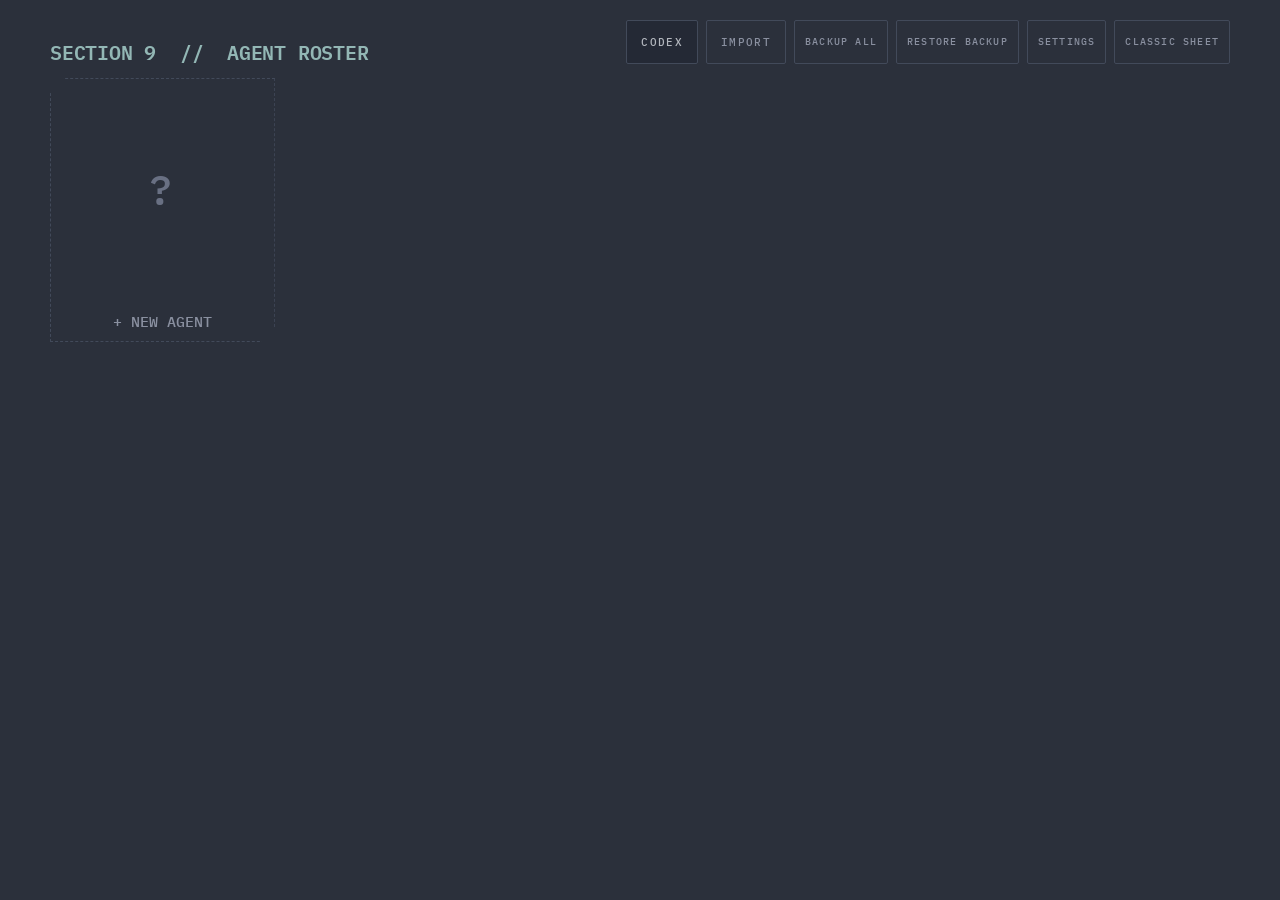
<file: index.html>
<!DOCTYPE html>
<html lang="en">
<head>
<meta charset="utf-8">
<meta name="viewport" content="width=device-width, initial-scale=1">
<meta name="color-scheme" content="dark">
<title>GitS Character Sheet</title>
<link rel="icon" type="image/png" href="icon.png">
<link rel="preconnect" href="https://fonts.googleapis.com">
<link rel="preconnect" href="https://fonts.gstatic.com" crossorigin>
<link href="https://fonts.googleapis.com/css2?family=IBM+Plex+Mono:wght@400;500;600&family=IBM+Plex+Sans:wght@400;500;600&display=swap" rel="stylesheet">
<link rel="stylesheet" href="styles.css">
<link rel="stylesheet" href="print.css">
</head>
<body>
<div class="sheet">
<div class="wrap">

  <div class="view" id="view-roster" hidden></div>

  <div class="view" id="view-library" hidden></div>

  <div class="view" id="view-character" hidden>
    <div id="characterTop"></div>

    <div class="panel">
      <div class="grid grid-cols-1">
        <div class="ident">
          <button class="portrait" id="portrait" title="Click to set a portrait; right-click to clear">AGENT<br>PORTRAIT</button>
          <input type="file" id="portraitFile" accept="image/*" class="sr-only">
          <div class="ident-fields">
            <div class="ident-names">
              <div class="col">
                <label class="label" for="field-AgentName">AGENT NAME</label>
                <input class="field name" id="field-AgentName" data-field="AgentName" placeholder="—">
              </div>
              <div class="col" id="agentIdField">
                <label class="label" for="field-AgentId">AGENT ID</label>
                <input class="field mono" id="field-AgentId" data-field="AgentId" placeholder="XX-XXXX-XXXX" maxlength="12" inputmode="numeric">
              </div>
              <div class="col">
                <label class="label" for="field-PlayerName">PLAYER NAME</label>
                <input class="field" id="field-PlayerName" data-field="PlayerName" placeholder="—">
              </div>
            </div>
            <div class="col" style="flex:1 1 auto">
              <label class="label" for="field-BackStory">AGENT BACK STORY</label>
              <textarea class="field" id="field-BackStory" data-field="BackStory" placeholder="—" style="flex:1 1 auto"></textarea>
            </div>
          </div>
        </div>
      </div>
    </div>

    <div class="grid grid-cols-3" id="attributes"></div>

    <div class="grid grid-cols-2">
      <div class="panel" style="display:flex;flex-direction:column">
        <div class="panel-header">
          <div class="title">SYNTHESIS CONFLICT</div>
          <button class="btn small" data-action="conflictToggle" id="conflictToggle">HIDE NOTES</button>
        </div>
        <div style="display:grid;grid-template-columns:1fr auto 1fr;gap:10px;align-items:end;padding:14px 0 12px">
          <input class="field" data-field="Aspect1" placeholder="Aspect" aria-label="First aspect">
          <div style="font:500 11px/1 var(--mono);letter-spacing:.14em;color:var(--mute);padding-bottom:13px">VS</div>
          <input class="field right" data-field="Aspect2" placeholder="Aspect" aria-label="Second aspect">
        </div>
        <div style="display:flex;flex-direction:column;gap:8px" id="conflictGrid"></div>
        <textarea class="field" id="conflictNotes" data-field="SC_Notes" placeholder="Details of the conflict."
          style="margin-top:14px;min-height:120px"></textarea>
      </div>

      <div class="panel">
        <div class="panel-header"><div class="title">HIT POINTS &amp; ARMOR</div>
          <div class="header-actions">
            <button class="btn small" type="button" data-action="hpClear" aria-label="Clear all hit point marks">CLEAR</button>
            <button class="btn small" type="button" id="hpHintToggle" data-action="hpHintToggle" aria-expanded="false" aria-controls="hpHint" aria-label="Hit point controls help">?</button>
          </div>
        </div>
        <div class="hint" id="hpHint" hidden style="padding-top:10px">CLICK = DAMAGE &nbsp;·&nbsp; MIDDLE-CLICK = NON-LETHAL &nbsp;·&nbsp; RIGHT-CLICK = HEAL</div>
        <div class="locations-grid" id="locations" style="padding-top:14px"></div>
      </div>
    </div>

    <div class="grid grid-cols-2" id="sectionTop"></div>
    <div class="grid grid-cols-2" id="sectionSkills"></div>

    <div class="grid grid-cols-3">
      <div class="panel">
        <div class="panel-header"><div class="title">GHOST-WHISPERS</div></div>
        <div class="grid" style="grid-template-columns:1fr 1fr;padding-top:14px;gap:12px">
          <div class="col"><label class="label" for="field-GW1">CURRENT</label>
            <input class="field num" id="field-GW1" data-field="GW1" inputmode="numeric"></div>
          <div class="col"><label class="label" for="field-GW2">MAXIMUM</label>
            <input class="field num" id="field-GW2" data-field="GW2" inputmode="numeric"></div>
        </div>
      </div>
      <div class="panel">
        <div class="panel-header"><div class="title">SKILL POINTS</div></div>
        <div class="grid" style="grid-template-columns:1fr 1fr;padding-top:14px;gap:12px">
          <div class="col"><span class="label">ALLOCATED</span><div class="total" id="skillPointsTotal">0</div></div>
          <div class="col"><label class="label" for="field-SP2">MAXIMUM</label>
            <input class="field num" id="field-SP2" data-field="SP2" inputmode="numeric"></div>
        </div>
      </div>
      <div class="panel">
        <div class="panel-header"><div class="title">REQUISITION POINTS</div></div>
        <div class="grid" style="grid-template-columns:1fr 1fr;padding-top:14px;gap:12px">
          <div class="col"><span class="label">SPENT</span><div class="total" id="requisitionPointsTotal">0</div></div>
          <div class="col"><label class="label" for="field-RP2">MAXIMUM</label>
            <input class="field num" id="field-RP2" data-field="RP2" inputmode="numeric"></div>
        </div>
      </div>
    </div>

    <div class="grid grid-cols-1" id="sectionGear"></div>

    <div class="panel">
      <div class="panel-header"><div class="title">NOTES</div></div>
      <div class="col" style="padding-top:14px">
        <textarea class="field" id="field-Notes" data-field="Notes" placeholder="—" style="min-height:160px"></textarea>
      </div>
    </div>

    <div class="page-footer">This is an unofficial, fan-made character sheet and is not affiliated with Mantic Games.</div>
  </div>

</div>
</div>

<div id="printView" class="print-doc"></div>

<div class="scrim" id="scrim" hidden><div class="dialog" id="dialog" role="dialog" aria-modal="true"></div></div>

<script src="js/constants.js"></script>
<script src="js/icons.js"></script>
<script src="js/utils.js"></script>
<script src="js/braille.js"></script>
<script src="js/barcode.js"></script>
<script src="js/store.js"></script>
<script src="js/resolve.js"></script>
<script src="js/state.js"></script>
<script src="js/render-attributes.js"></script>
<script src="js/render-conflict.js"></script>
<script src="js/render-hitlocations.js"></script>
<script src="js/render-items.js"></script>
<script src="js/render-totals.js"></script>
<script src="js/render-portrait.js"></script>
<script src="js/render-character-shell.js"></script>
<script src="js/render-roster.js"></script>
<script src="js/render-library.js"></script>
<script src="js/render-print.js"></script>
<script src="js/dialog-item-standalone.js"></script>
<script src="js/dialog-item-instance.js"></script>
<script src="js/dialog-item-picker.js"></script>
<script src="js/dialog-loadout.js"></script>
<script src="js/dialog-group.js"></script>
<script src="js/dialog-character.js"></script>
<script src="js/dialog-settings.js"></script>
<script src="js/dialog-pdf.js"></script>
<script src="js/mutations-character.js"></script>
<script src="js/mutations-items.js"></script>
<script src="js/mutations-library.js"></script>
<script src="js/mutations-roster.js"></script>
<script src="js/drag-reorder.js"></script>
<script src="js/io.js"></script>
<script src="js/export-roll20.js"></script>
<script src="js/portrait-crop.js"></script>
<script src="js/migrate-v1.js"></script>
<script src="js/events.js"></script>
<script src="js/router.js"></script>
<script src="js/main.js"></script>

</body>
</html>
</file>
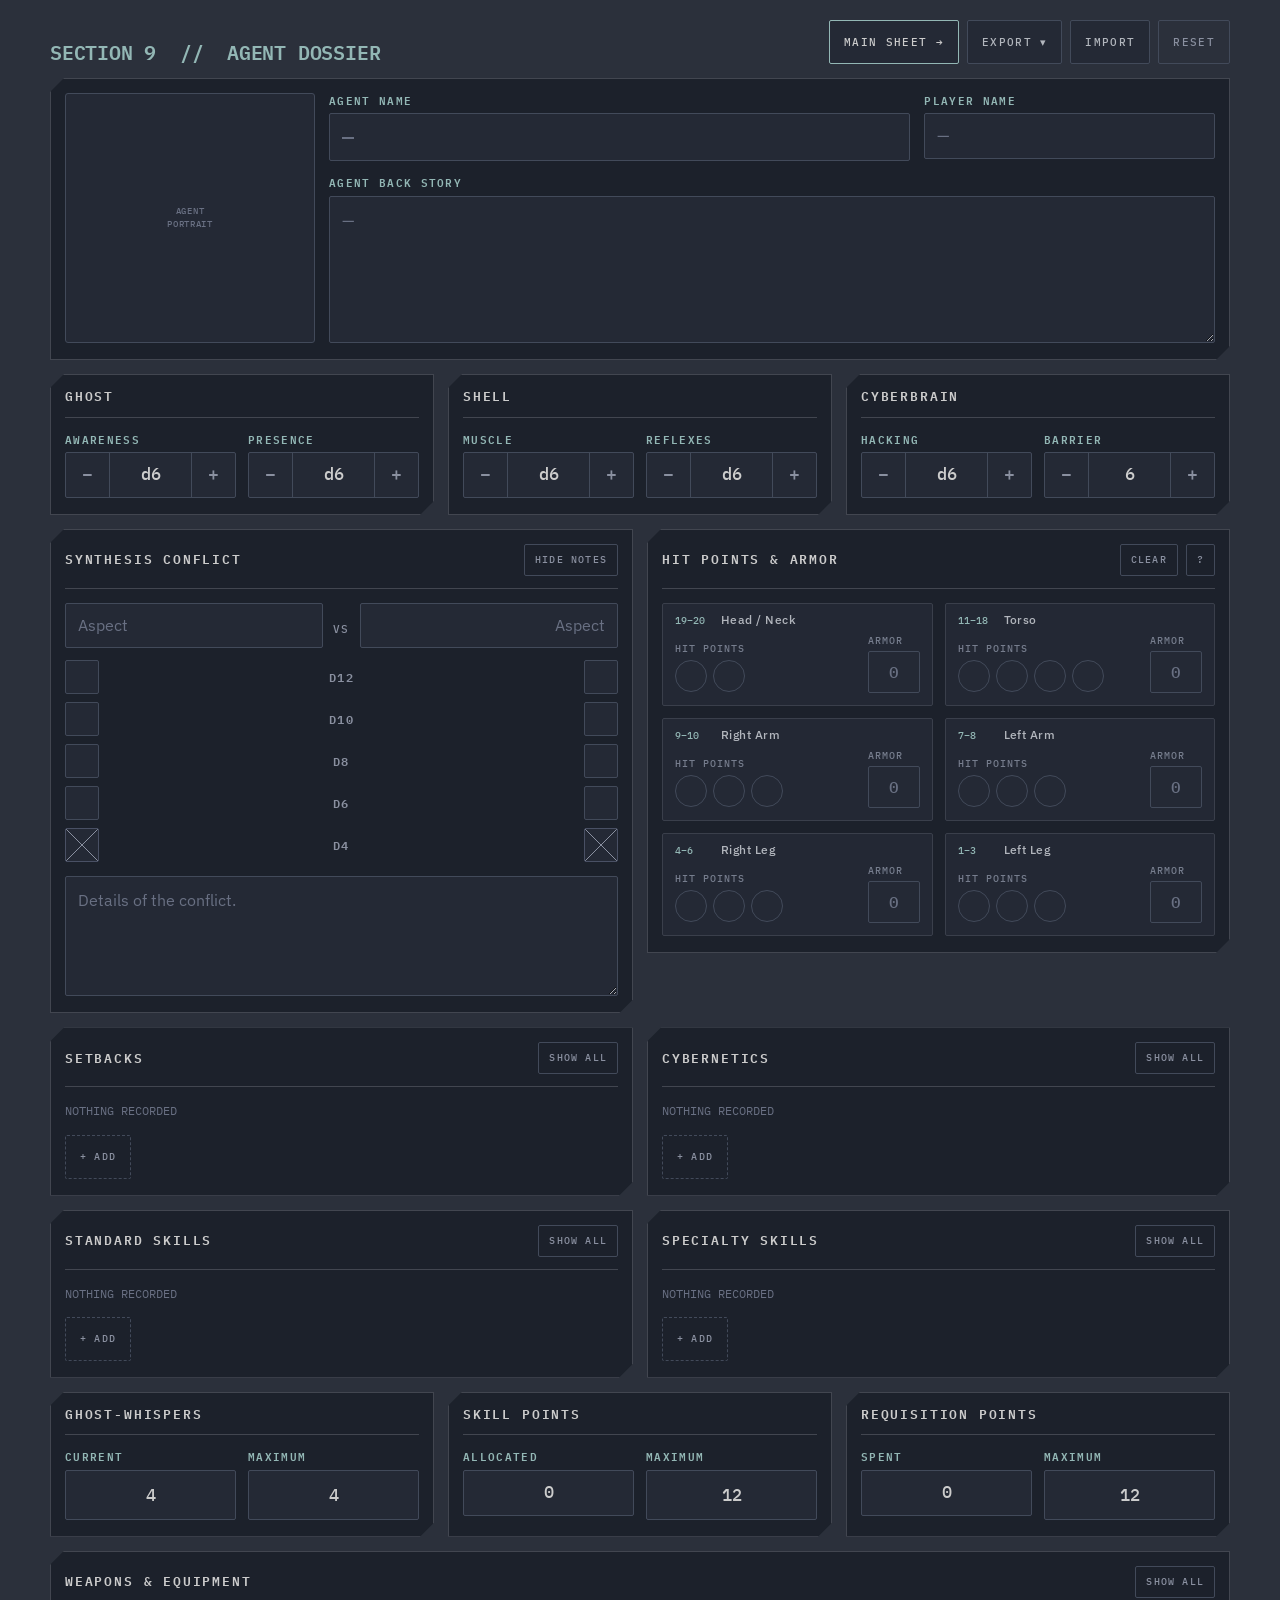
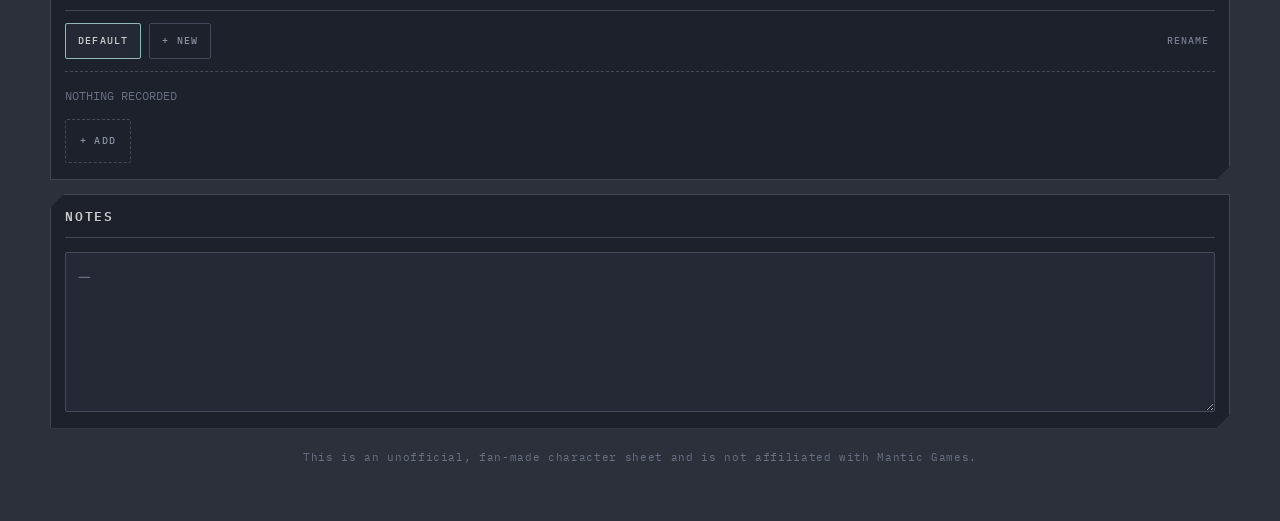
<file: classic/index.html>
<!DOCTYPE html>
<html lang="en">
<head>
<meta charset="utf-8">
<meta name="viewport" content="width=device-width, initial-scale=1">
<meta name="color-scheme" content="dark">
<title>GitS Character Sheet — Classic</title>
<link rel="icon" type="image/png" href="icon.png">
<link rel="preconnect" href="https://fonts.googleapis.com">
<link rel="preconnect" href="https://fonts.gstatic.com" crossorigin>
<link href="https://fonts.googleapis.com/css2?family=IBM+Plex+Mono:wght@400;500;600&family=IBM+Plex+Sans:wght@400;500;600&display=swap" rel="stylesheet">
<link rel="stylesheet" href="styles.css">
<link rel="stylesheet" href="print.css">
</head>
<body>
<div class="sheet">
<div class="wrap">

  <div class="top">
    <h1>SECTION 9 &nbsp;//&nbsp; AGENT DOSSIER</h1>
    <div class="tools">
      <a class="btn primary" href="../" title="Open the main sheet: multiple characters, Codex and more. Your classic character can be imported there.">MAIN SHEET →</a>
      <div class="menu" id="exportMenu">
        <button class="btn" data-action="exportMenuToggle" aria-haspopup="menu" aria-expanded="false" aria-controls="exportMenuList">EXPORT ▾</button>
        <div class="menu-list" id="exportMenuList" role="menu" hidden>
          <button class="menu-item" role="menuitem" data-action="export">EXPORT JSON</button>
          <button class="menu-item" role="menuitem" data-action="exportPdf">EXPORT PDF</button>
        </div>
      </div>
      <button class="btn" data-action="import">IMPORT</button>
      <button class="btn ghost" data-action="reset">RESET</button>
      <input type="file" id="importFile" accept=".json,application/json" class="sr-only">
    </div>
  </div>

  <div class="panel">
    <div class="grid grid-cols-1">
      <div class="ident">
        <button class="portrait" id="portrait" title="Click to set a portrait; right-click to clear">AGENT<br>PORTRAIT</button>
        <input type="file" id="portraitFile" accept="image/*" class="sr-only">
        <div class="ident-fields">
          <div class="ident-names">
            <div class="col">
              <label class="label" for="field-AgentName">AGENT NAME</label>
              <input class="field name" id="field-AgentName" data-field="AgentName" placeholder="—">
            </div>
            <div class="col">
              <label class="label" for="field-PlayerName">PLAYER NAME</label>
              <input class="field" id="field-PlayerName" data-field="PlayerName" placeholder="—">
            </div>
          </div>
          <div class="col" style="flex:1 1 auto">
            <label class="label" for="field-BackStory">AGENT BACK STORY</label>
            <textarea class="field" id="field-BackStory" data-field="BackStory" placeholder="—" style="flex:1 1 auto"></textarea>
          </div>
        </div>
      </div>
    </div>
  </div>

  <div class="grid grid-cols-3" id="attributes"></div>

  <div class="grid grid-cols-2">
    <div class="panel" style="display:flex;flex-direction:column">
      <div class="panel-header">
        <div class="title">SYNTHESIS CONFLICT</div>
        <button class="btn small" data-action="conflictToggle" id="conflictToggle">HIDE NOTES</button>
      </div>
      <div style="display:grid;grid-template-columns:1fr auto 1fr;gap:10px;align-items:end;padding:14px 0 12px">
        <input class="field" data-field="Aspect1" placeholder="Aspect" aria-label="First aspect">
        <div style="font:500 11px/1 var(--mono);letter-spacing:.14em;color:var(--mute);padding-bottom:13px">VS</div>
        <input class="field right" data-field="Aspect2" placeholder="Aspect" aria-label="Second aspect">
      </div>
      <div style="display:flex;flex-direction:column;gap:8px" id="conflictGrid"></div>
      <textarea class="field" id="conflictNotes" data-field="SC_Notes" placeholder="Details of the conflict."
        style="margin-top:14px;min-height:120px"></textarea>
    </div>

    <div class="panel">
      <div class="panel-header"><div class="title">HIT POINTS &amp; ARMOR</div>
        <div class="header-actions">
          <button class="btn small" type="button" data-action="hpClear" aria-label="Clear all hit point marks">CLEAR</button>
          <button class="btn small" type="button" id="hpHintToggle" data-action="hpHintToggle" aria-expanded="false" aria-controls="hpHint" aria-label="Hit point controls help">?</button>
        </div>
      </div>
      <div class="hint" id="hpHint" hidden style="padding-top:10px">CLICK = DAMAGE &nbsp;·&nbsp; MIDDLE-CLICK = NON-LETHAL &nbsp;·&nbsp; RIGHT-CLICK = HEAL</div>
      <div class="locations-grid" id="locations" style="padding-top:14px"></div>
    </div>
  </div>

  <div class="grid grid-cols-2" id="sectionTop"></div>
  <div class="grid grid-cols-2" id="sectionSkills"></div>

  <div class="grid grid-cols-3">
    <div class="panel">
      <div class="panel-header"><div class="title">GHOST-WHISPERS</div></div>
      <div class="grid" style="grid-template-columns:1fr 1fr;padding-top:14px;gap:12px">
        <div class="col"><label class="label" for="field-GW1">CURRENT</label>
          <input class="field num" id="field-GW1" data-field="GW1" inputmode="numeric"></div>
        <div class="col"><label class="label" for="field-GW2">MAXIMUM</label>
          <input class="field num" id="field-GW2" data-field="GW2" inputmode="numeric"></div>
      </div>
    </div>
    <div class="panel">
      <div class="panel-header"><div class="title">SKILL POINTS</div></div>
      <div class="grid" style="grid-template-columns:1fr 1fr;padding-top:14px;gap:12px">
        <div class="col"><span class="label">ALLOCATED</span><div class="total" id="skillPointsTotal">0</div></div>
        <div class="col"><label class="label" for="field-SP2">MAXIMUM</label>
          <input class="field num" id="field-SP2" data-field="SP2" inputmode="numeric"></div>
      </div>
    </div>
    <div class="panel">
      <div class="panel-header"><div class="title">REQUISITION POINTS</div></div>
      <div class="grid" style="grid-template-columns:1fr 1fr;padding-top:14px;gap:12px">
        <div class="col"><span class="label">SPENT</span><div class="total" id="requisitionPointsTotal">0</div></div>
        <div class="col"><label class="label" for="field-RP2">MAXIMUM</label>
          <input class="field num" id="field-RP2" data-field="RP2" inputmode="numeric"></div>
      </div>
    </div>
  </div>

  <div class="grid grid-cols-1" id="sectionGear"></div>

  <div class="panel">
    <div class="panel-header"><div class="title">NOTES</div></div>
    <div class="col" style="padding-top:14px">
      <textarea class="field" id="field-Notes" data-field="Notes" placeholder="—" style="min-height:160px"></textarea>
    </div>
  </div>

  <div class="page-footer">This is an unofficial, fan-made character sheet and is not affiliated with Mantic Games.</div>
</div>
</div>

<div id="printView" class="print-doc"></div>

<div class="scrim" id="scrim" hidden><div class="dialog" id="dialog" role="dialog" aria-modal="true"></div></div>

<script src="js/constants.js"></script>
<script src="js/utils.js"></script>
<script src="js/state.js"></script>
<script src="js/render-attributes.js"></script>
<script src="js/render-conflict.js"></script>
<script src="js/render-hitlocations.js"></script>
<script src="js/render-items.js"></script>
<script src="js/render-totals.js"></script>
<script src="js/render-portrait.js"></script>
<script src="js/render-print.js"></script>
<script src="js/dialog-item.js"></script>
<script src="js/dialog-loadout.js"></script>
<script src="js/dialog-pdf.js"></script>
<script src="js/mutations.js"></script>
<script src="js/drag-reorder.js"></script>
<script src="js/io.js"></script>
<script src="js/portrait-crop.js"></script>
<script src="js/events.js"></script>
<script src="js/main.js"></script>
</body>
</html>
</file>
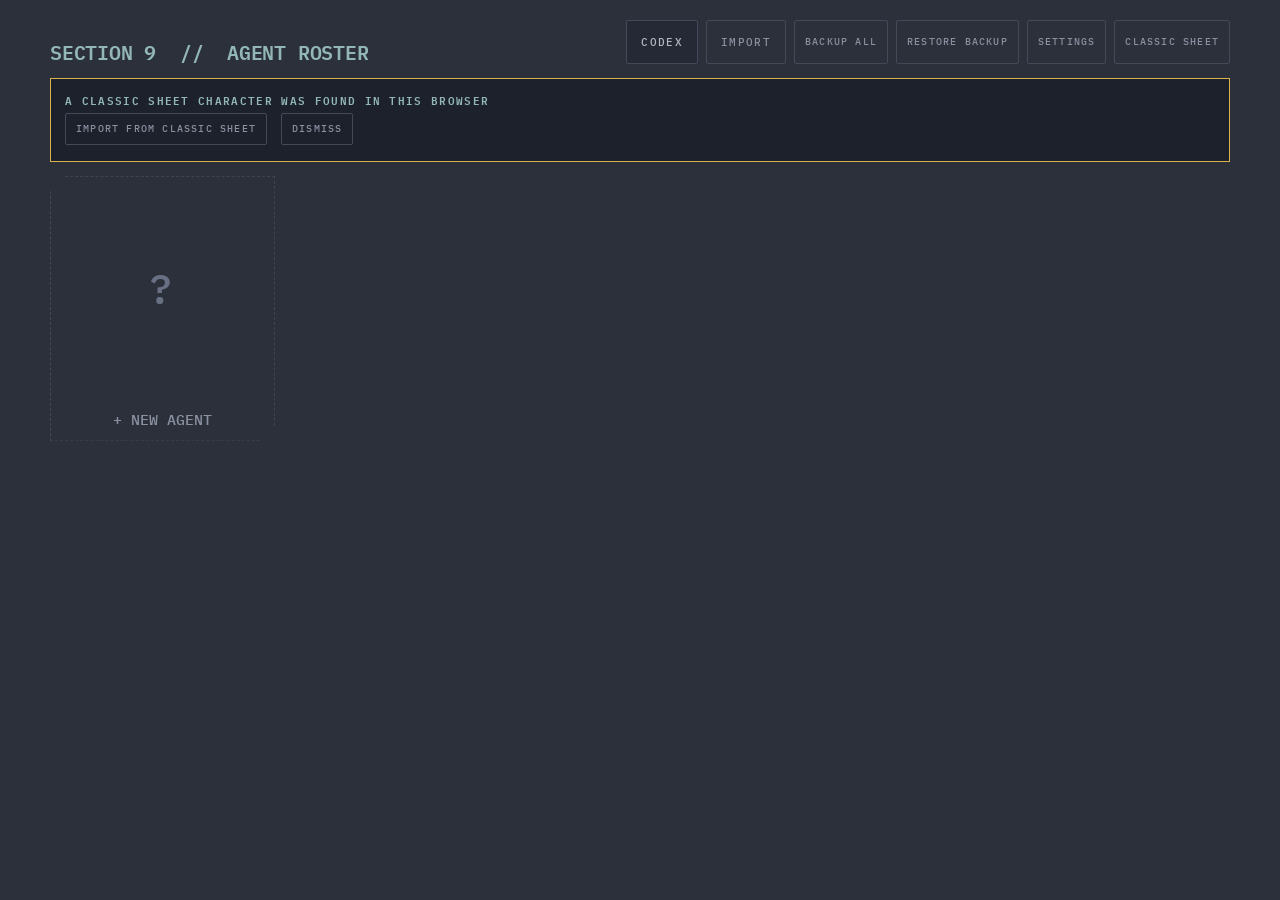
<file: v2/index.html>
<!DOCTYPE html>
<html lang="en">
<head>
<meta charset="utf-8">
<meta name="viewport" content="width=device-width, initial-scale=1">
<title>GitS Character Sheet</title>
<!-- The sheet that lived here is now the main site; forward old /v2/ links (keeping #/character/... routes). -->
<meta http-equiv="refresh" content="0; url=../">
<script>location.replace('../' + location.hash);</script>
</head>
<body>
<p>The sheet has moved to the <a href="../">main page</a>.</p>
</body>
</html>
</file>
<file: styles.css>
:root {
  --bg: #2b303b;
  --panel: #1c212b;
  --sub: #232834;
  --field: #242935;
  --line: #424650;
  --line2: #424a5a;
  --line3: #3a3f4b;
  --ink: #cccccc;
  --dim: #b2b6bd;
  --mute: #8a90a0;
  --faint: #767d8d;
  --ghost: #697083;
  --accent: #93b7b5;
  --green: #a3be8c;
  --red: #bf6165;
  --yellow: #d9b34d;
  --mono: 'IBM Plex Mono', ui-monospace, SFMono-Regular, Menlo, monospace;
  --sans: 'IBM Plex Sans', system-ui, -apple-system, sans-serif;
  --notch: polygon(0 14px, 14px 0, 100% 0, 100% calc(100% - 14px), calc(100% - 14px) 100%, 0 100%);
}

* {
  box-sizing: border-box;
}
html {
  -webkit-text-size-adjust: 100%;
}
body {
  margin: 0;
  background: var(--bg);
  color: var(--ink);
  font-family: var(--sans);
}
a {
  color: var(--accent);
}
a:hover {
  color: var(--green);
}
input::placeholder,
textarea::placeholder {
  color: var(--ghost);
}
button {
  font-family: inherit;
}

.sheet {
  padding: 14px 12px 48px;
}
.wrap {
  max-width: 1180px;
  margin: 0 auto;
  display: flex;
  flex-direction: column;
  gap: 14px;
}
.view {
  display: flex;
  flex-direction: column;
  gap: 14px;
}
.view[hidden] {
  display: none;
}

/* ==================== header ==================== */

.top {
  display: flex;
  flex-wrap: wrap;
  gap: 12px;
  align-items: flex-end;
  justify-content: space-between;
}
h1 {
  margin: 0;
  font: 600 18px/1.2 var(--mono);
  letter-spacing: -.01em;
  color: var(--accent);
}
.tools {
  display: flex;
  flex-wrap: wrap;
  gap: 8px;
  margin-left: auto;
}
.btn {
  background: var(--field);
  border: 1px solid var(--line2);
  color: var(--dim);
  font: 500 11px/1 var(--mono);
  letter-spacing: .12em;
  padding: 0 14px;
  min-height: 44px;
  display: inline-flex;
  align-items: center;
  cursor: pointer;
  border-radius: 2px;
  text-decoration: none;
}
.btn:hover {
  border-color: var(--accent);
  color: var(--ink);
}
.btn.ghost {
  background: transparent;
  color: var(--mute);
}
.btn.ghost:hover {
  border-color: var(--red);
  color: var(--red);
}
.btn.small {
  min-height: 32px;
  font-size: 10px;
  padding: 0 10px;
  background: transparent;
  color: var(--mute);
}
.btn.small:hover {
  border-color: var(--accent);
  color: var(--ink);
}
.btn.primary {
  border-color: var(--accent);
  color: var(--ink);
}
.btn.primary:hover {
  border-color: var(--green);
}
.btn.dashed {
  background: transparent;
  border: 1px dashed var(--line2);
  color: var(--mute);
  font: 500 10px/1 var(--mono);
  letter-spacing: .12em;
  align-self: flex-start;
}
.menu {
  position: relative;
  display: inline-flex;
}
.menu-list {
  position: absolute;
  top: calc(100% + 4px);
  right: 0;
  min-width: 100%;
  display: flex;
  flex-direction: column;
  background: var(--panel);
  border: 1px solid var(--line2);
  border-radius: 2px;
  z-index: 20;
}
.menu-list[hidden] {
  display: none;
}
.menu-item {
  background: transparent;
  border: none;
  color: var(--dim);
  font: 500 11px/1 var(--mono);
  letter-spacing: .12em;
  text-align: left;
  padding: 0 14px;
  min-height: 40px;
  white-space: nowrap;
  cursor: pointer;
}
.menu-item:hover,
.menu-item:focus-visible {
  background: var(--sub);
  color: var(--ink);
  outline: none;
}
.btn:disabled,
.btn:disabled:hover {
  opacity: .55;
  cursor: default;
  border-color: var(--line2);
  color: var(--green);
}

/* ==================== panels ==================== */

.panel {
  background: var(--panel);
  border: 1px solid var(--line);
  padding: 14px 14px 16px;
  clip-path: var(--notch);
}
.panel-header {
  display: flex;
  align-items: center;
  justify-content: space-between;
  gap: 12px;
  padding-bottom: 12px;
  border-bottom: 1px solid var(--line);
}
.header-actions {
  display: flex;
  align-items: center;
  gap: 8px;
}
.title {
  font: 600 13px/1.2 var(--mono);
  letter-spacing: .14em;
  color: var(--ink);
}
.label {
  font: 600 11px/1.3 var(--mono);
  letter-spacing: .12em;
  color: var(--accent);
}
.hint {
  font: 500 10px/1 var(--mono);
  letter-spacing: .1em;
  color: var(--faint);
}
.grid {
  display: grid;
  gap: 14px;
  align-items: start;
}
.grid-cols-3 {
  grid-template-columns: repeat(auto-fit, minmax(250px, 1fr));
}
.grid-cols-2 {
  grid-template-columns: repeat(auto-fit, minmax(300px, 1fr));
}
.grid-cols-1 {
  grid-template-columns: minmax(0, 1fr);
}
body.force-align-blocks .grid {
  align-items: stretch;
}
.col {
  display: flex;
  flex-direction: column;
  gap: 6px;
}

/* ==================== fields ==================== */

.field {
  width: 100%;
  background: var(--field);
  border: 1px solid var(--line2);
  color: var(--ink);
  font: 400 16px/1.35 var(--sans);
  padding: 11px 12px;
  border-radius: 2px;
  outline: none;
}
.field:focus {
  border-color: var(--accent);
}
.field.mono {
  font-family: var(--mono);
  font-weight: 500;
}
.field.name {
  font: 500 20px/1.2 var(--mono);
}
.field.num {
  text-align: center;
  font: 500 17px/1 var(--mono);
  padding: 13px 4px;
}
.field.armor {
  width: 52px;
  text-align: center;
  font: 500 16px/1 var(--mono);
  padding: 10px 2px;
}
.field.right {
  text-align: right;
}
textarea.field {
  resize: vertical;
  min-height: 104px;
  line-height: 1.55;
}

/* ==================== stepper ==================== */

.step {
  display: flex;
  align-items: stretch;
  background: var(--field);
  border: 1px solid var(--line2);
  border-radius: 2px;
  overflow: hidden;
}
.step button {
  flex: none;
  width: 44px;
  min-height: 44px;
  background: transparent;
  border: 0;
  color: var(--mute);
  font: 500 18px/1 var(--mono);
  cursor: pointer;
}
.step button:hover {
  color: var(--accent);
}
.step button:first-child {
  border-right: 1px solid var(--line2);
}
.step button:last-child {
  border-left: 1px solid var(--line2);
}
.step .step-value {
  flex: 1;
  display: flex;
  align-items: center;
  justify-content: center;
  font: 500 17px/1 var(--mono);
  color: var(--ink);
  padding: 11px 0;
}
.step.tight {
  width: 140px;
}
.total {
  display: flex;
  align-items: center;
  justify-content: center;
  height: 46px;
  background: var(--field);
  border: 1px solid var(--line2);
  border-radius: 2px;
  font: 500 17px/1 var(--mono);
  color: var(--ink);
}
.total.exceeded {
  color: var(--red);
  border-color: #7a4348;
}

/* ==================== portrait ==================== */

.ident {
  display: grid;
  grid-template-columns: auto minmax(0, 1fr);
  gap: 14px;
  align-items: stretch;
}
.ident-fields {
  display: flex;
  flex-direction: column;
  gap: 14px;
}
.ident-names {
  display: grid;
  grid-template-columns: 2fr 1fr;
  gap: 14px;
}
#agentIdField {
  display: none;
}
body.show-agent-id .ident-names {
  grid-template-columns: 1.6fr 1.2fr 1fr;
}
body.show-agent-id #agentIdField {
  display: flex;
}
.portrait {
  width: 250px;
  height: 250px;
  background: var(--field);
  border: 1px solid var(--line2);
  border-radius: 3px;
  cursor: pointer;
  overflow: hidden;
  display: flex;
  align-items: center;
  justify-content: center;
  padding: 6px;
  text-align: center;
  font: 500 9px/1.4 var(--mono);
  letter-spacing: .08em;
  color: var(--ghost);
}
.portrait:hover {
  border-color: var(--accent);
}
.portrait.filled {
  padding: 0;
}
.portrait img {
  width: 100%;
  height: 100%;
  object-fit: cover;
  display: block;
}

/* ==================== portrait crop dialog ==================== */

.crop-view {
  width: 280px;
  height: 280px;
  max-width: 100%;
  margin: 0 auto;
  position: relative;
  overflow: hidden;
  background: var(--field);
  border: 1px solid var(--line2);
  border-radius: 3px;
  cursor: grab;
  touch-action: none;
}
.crop-view.dragging {
  cursor: grabbing;
}
.crop-view img {
  position: absolute;
  max-width: none;
  user-select: none;
  pointer-events: none;
}
.range {
  width: 100%;
  height: 28px;
  accent-color: var(--accent);
  background: transparent;
}

/* ==================== synthesis conflict ==================== */

.conflict-row {
  display: grid;
  grid-template-columns: 1fr auto 1fr;
  gap: 10px;
  align-items: center;
}
.conflict-die {
  font: 600 12px/1 var(--mono);
  letter-spacing: .1em;
  color: var(--mute);
  width: 34px;
  text-align: center;
}
.mark {
  width: 34px;
  height: 34px;
  background: var(--field);
  border: 1px solid var(--line2);
  border-radius: 2px;
  cursor: pointer;
  user-select: none;
  overflow: hidden;
  background-repeat: no-repeat;
  background-size: 100% 100%;
}
.mark.left {
  justify-self: start;
}
.mark.right {
  justify-self: end;
}
.mark.fixed {
  cursor: default;
  border-color: #495064;
}
.mark.temp {
  background-image: linear-gradient(45deg, transparent 49.2%, var(--dim) 49.2%, var(--dim) 50.8%, transparent 50.8%);
}
.mark.perm {
  background-image:
    linear-gradient(45deg, transparent 49.2%, var(--dim) 49.2%, var(--dim) 50.8%, transparent 50.8%),
    linear-gradient(135deg, transparent 49.2%, var(--dim) 49.2%, var(--dim) 50.8%, transparent 50.8%);
}
.mark.x {
  background-image:
    linear-gradient(45deg, transparent 49.2%, var(--mute) 49.2%, var(--mute) 50.8%, transparent 50.8%),
    linear-gradient(135deg, transparent 49.2%, var(--mute) 49.2%, var(--mute) 50.8%, transparent 50.8%);
}

/* ==================== hit locations ==================== */

.locations-grid {
  display: grid;
  grid-template-columns: repeat(auto-fit, minmax(220px, 1fr));
  gap: 12px;
}
.location {
  background: var(--sub);
  border: 1px solid var(--line3);
  border-radius: 2px;
  padding: 10px 12px 12px;
  display: flex;
  flex-direction: column;
  gap: 10px;
}
.location-header {
  display: flex;
  align-items: baseline;
  gap: 8px;
}
.location-range {
  font: 500 10px/1 var(--mono);
  color: var(--accent);
  min-width: 38px;
}
.location-name {
  font: 500 12px/1 var(--sans);
  letter-spacing: .04em;
  color: var(--dim);
}
.location-status {
  font: 600 10px/1 var(--mono);
  letter-spacing: .1em;
  margin-left: auto;
}
.location-status.injured {
  color: var(--yellow);
}
.location-status.destroyed {
  color: var(--red);
}
.location-body {
  display: flex;
  align-items: flex-end;
  justify-content: space-between;
  gap: 12px;
}
.boxes {
  display: flex;
  gap: 6px;
  flex-wrap: wrap;
  cursor: pointer;
  user-select: none;
  min-height: 34px;
  align-items: center;
}
.box {
  width: 32px;
  height: 32px;
  flex: none;
  border-radius: 50%;
  background: var(--field);
  border: 1px solid var(--line2);
  background-repeat: no-repeat;
  background-size: 100% 100%;
  transition: background .12s, border-color .12s;
}
.box.temp {
  background-image: linear-gradient(45deg, transparent 49.2%, var(--red) 49.2%, var(--red) 50.8%, transparent 50.8%);
}
.box.perm {
  background-image:
    linear-gradient(45deg, transparent 49.2%, var(--red) 49.2%, var(--red) 50.8%, transparent 50.8%),
    linear-gradient(135deg, transparent 49.2%, var(--red) 49.2%, var(--red) 50.8%, transparent 50.8%);
}
.box.stun-temp {
  background-image: linear-gradient(45deg, transparent 49.2%, var(--yellow) 49.2%, var(--yellow) 50.8%, transparent 50.8%);
}
.box.stun-perm {
  background-image:
    linear-gradient(45deg, transparent 49.2%, var(--yellow) 49.2%, var(--yellow) 50.8%, transparent 50.8%),
    linear-gradient(135deg, transparent 49.2%, var(--yellow) 49.2%, var(--yellow) 50.8%, transparent 50.8%);
}

/* ==================== item rows ==================== */

.rows {
  display: flex;
  flex-direction: column;
  gap: 4px;
}
.row-wrap {
  display: flex;
  flex-direction: column;
}
.row-wrap.attachment {
  margin-left: 22px;
}
.row {
  display: flex;
  align-items: center;
  gap: 8px;
  padding: 6px 6px 6px 6px;
  background: var(--sub);
  border: 1px solid var(--line3);
  border-radius: 2px;
  min-height: 44px;
}
.row.dragging {
  opacity: .4;
}
.row.drag-over {
  border-color: var(--accent);
}
.branch {
  flex: none;
  font: 400 13px/1 var(--mono);
  color: #5a6274;
  user-select: none;
}
.chevron {
  flex: none;
  width: 22px;
  min-height: 36px;
  display: flex;
  align-items: center;
  justify-content: center;
  background: none;
  border: 0;
  font: 400 11px/1 var(--mono);
  color: var(--mute);
  cursor: pointer;
}
.row-name {
  flex: 0 1 auto;
  min-width: 60px;
  font: 400 14px/1.3 var(--sans);
  color: var(--ink);
  cursor: pointer;
  overflow: hidden;
  text-overflow: ellipsis;
  white-space: nowrap;
  background: none;
  border: 0;
  text-align: left;
  padding: 4px 0;
}
.spacer {
  flex: 1 1 auto;
}
.meta {
  flex: 0 1 auto;
  min-width: 0;
  font: 400 12px/1.5 var(--mono);
  color: var(--mute);
  text-align: right;
}
.quantity {
  flex: none;
  display: flex;
  align-items: center;
  gap: 2px;
  border: 1px solid var(--line3);
  border-radius: 2px;
  padding: 1px 2px;
  background: var(--panel);
}
.quantity button {
  background: none;
  border: 0;
  color: var(--faint);
  font: 400 15px/1 var(--mono);
  width: 30px;
  height: 30px;
  cursor: pointer;
}
.quantity button:hover {
  color: var(--accent);
}
.quantity .count {
  min-width: 42px;
  text-align: center;
  font: 500 12px/1 var(--mono);
  color: var(--ink);
  letter-spacing: .06em;
}
.icon {
  flex: none;
  background: none;
  border: 0;
  cursor: pointer;
  color: var(--faint);
  display: inline-flex;
  align-items: center;
  justify-content: center;
  min-width: 34px;
  min-height: 34px;
  padding: 0;
}
.icon svg {
  width: 14px;
  height: 14px;
  display: block;
}
.icon.text {
  font: 500 10px/1 var(--mono);
  letter-spacing: .1em;
  padding: 0 10px;
}
.icon:hover {
  color: var(--accent);
}
.icon.delete {
  color: #5a6274;
}
.icon.delete:hover {
  color: var(--red);
}
.notes {
  display: flex;
  flex-direction: column;
  gap: 8px;
  padding: 8px 10px 10px 28px;
  font: 400 13px/1.6 var(--sans);
  color: var(--dim);
}
.notes .body {
  white-space: pre-wrap;
}
.note-line {
  display: flex;
  gap: 8px;
}
.note-line .note-key {
  flex: none;
  font: 600 12px/1.7 var(--mono);
  color: var(--accent);
  white-space: nowrap;
}
.note-line .note-value {
  flex: 1;
  min-width: 0;
  white-space: pre-wrap;
}
.empty {
  font: 400 12px/1.6 var(--mono);
  color: var(--ghost);
  padding: 2px 0;
}
.loadout-bar {
  display: flex;
  align-items: center;
  justify-content: space-between;
  flex-wrap: wrap;
  gap: 12px;
  padding-bottom: 12px;
  border-bottom: 1px dashed var(--line2);
}
.loadout-manage {
  display: flex;
  align-items: center;
  gap: 2px;
  flex: none;
}

/* ==================== dialog ==================== */

.scrim {
  position: fixed;
  inset: 0;
  background: rgba(19, 22, 28, .72);
  display: flex;
  align-items: center;
  justify-content: center;
  padding: 16px;
  z-index: 50;
  overflow: auto;
}
.scrim[hidden] {
  display: none;
}
.dialog {
  width: 100%;
  max-width: 520px;
  background: var(--panel);
  border: 1px solid var(--line);
  padding: 16px 18px 18px;
  clip-path: var(--notch);
  display: flex;
  flex-direction: column;
  gap: 14px;
  margin: auto;
}
.dialog.dialog-wide {
  max-width: 760px;
}

/* ---- PDF export dialog: settings column + live preview of the print document ---- */

.dialog.dialog-pdf {
  max-width: 1200px;
  height: min(90vh, 1100px);
}
.pdf-layout {
  flex: 1 1 auto;
  min-height: 0;
  display: grid;
  grid-template-columns: 270px minmax(0, 1fr);
  gap: 16px;
}
.pdf-settings {
  overflow-y: auto;
  display: flex;
  flex-direction: column;
  gap: 14px;
  padding-right: 4px;
}
.pdf-group {
  display: flex;
  flex-direction: column;
  gap: 2px;
}
.pdf-group-title {
  margin-bottom: 4px;
}
.pdf-group .check:disabled {
  opacity: .45;
  cursor: default;
}
.pdf-preview {
  overflow: auto;
  background: var(--bg);
  border: 1px solid var(--line3);
  padding: 12px;
}
.p-paper {
  width: 210mm;
  min-height: 297mm;
  padding: 14mm;
  box-sizing: border-box;
  box-shadow: 0 2px 12px rgba(0, 0, 0, .45);
}
@media (max-width: 900px) {
  .dialog.dialog-pdf {
    height: auto;
  }
  .pdf-layout {
    grid-template-columns: 1fr;
  }
  .pdf-preview {
    max-height: 70vh;
  }
}
.dialog-row {
  display: flex;
  flex-wrap: wrap;
  gap: 14px;
}
.dialog-row > .col {
  flex: 1 1 180px;
  min-width: 0;
}
.chips {
  display: flex;
  flex-wrap: wrap;
  gap: 8px;
}
.chip {
  background: transparent;
  border: 1px solid var(--line2);
  color: var(--mute);
  font: 500 10px/1 var(--mono);
  letter-spacing: .12em;
  padding: 0 12px;
  min-height: 36px;
  border-radius: 2px;
  cursor: pointer;
}
.chip.selected {
  background: var(--field);
  border-color: var(--accent);
  color: var(--ink);
}
.chip:disabled {
  border-style: dashed;
  border-color: var(--line3);
  color: #5a6274;
  cursor: not-allowed;
}
.check {
  display: flex;
  align-items: center;
  gap: 8px;
  cursor: pointer;
  width: fit-content;
  background: none;
  border: 0;
  padding: 4px 0;
}
.check .checkbox-box {
  flex: none;
  width: 18px;
  height: 18px;
  display: flex;
  align-items: center;
  justify-content: center;
  background: var(--field);
  border: 1px solid var(--line2);
  color: var(--accent);
  font: 500 10px/1 var(--mono);
}
.check.selected .checkbox-box {
  border-color: var(--accent);
}
.dialog-footer {
  display: flex;
  gap: 8px;
  justify-content: flex-end;
  padding-top: 4px;
}
.die-output {
  font: 500 17px/1 var(--mono);
  color: var(--green);
}

.page-footer {
  font: 400 11px/1.5 var(--mono);
  letter-spacing: .06em;
  color: var(--ghost);
  text-align: center;
  padding-top: 6px;
}
.sr-only {
  position: absolute;
  width: 1px;
  height: 1px;
  overflow: hidden;
  clip: rect(0 0 0 0);
}

/* ==================== responsive ==================== */

@media (max-width: 520px) {
  .sheet {
    padding: 12px 10px 40px;
  }
  .panel {
    padding: 12px 12px 14px;
  }
  h1 {
    font-size: 15px;
    letter-spacing: 0;
  }
  .btn {
    flex: 1 1 auto;
    justify-content: center;
  }
  .locations-grid {
    grid-template-columns: 1fr;
  }
  .ident {
    grid-template-columns: 1fr;
  }
  .ident-names {
    grid-template-columns: 1fr;
  }
  .portrait {
    width: 128px;
    height: 128px;
  }
  .meta {
    flex-basis: 100%;
    text-align: left;
    order: 5;
  }
  .row {
    flex-wrap: wrap;
  }
  .scrim {
    padding: 0;
  }
  .dialog {
    max-width: none;
    min-height: 100%;
    clip-path: none;
    margin: 0;
  }
}
@media (min-width: 900px) {
  .sheet {
    padding: 20px 16px 56px;
  }
  h1 {
    font-size: 20px;
  }
}

/* ==================== v2: roster ==================== */

.char-grid {
  display: grid;
  grid-template-columns: repeat(auto-fill, minmax(220px, 1fr));
  gap: 14px;
}
.char-card {
  background: var(--panel);
  border: 1px solid var(--line);
  clip-path: var(--notch);
  cursor: pointer;
  display: flex;
  flex-direction: column;
  overflow: hidden;
}
.char-card:hover {
  border-color: var(--accent);
}
.char-card-portrait {
  width: 100%;
  aspect-ratio: 1 / 1;
  background: var(--field);
  display: flex;
  align-items: center;
  justify-content: center;
  overflow: hidden;
}
.char-card-portrait img {
  width: 100%;
  height: 100%;
  object-fit: cover;
  display: block;
}
.char-card-portrait span {
  font: 500 9px/1.4 var(--mono);
  letter-spacing: .08em;
  color: var(--ghost);
}
.char-card-body {
  padding: 10px 12px;
  display: flex;
  flex-direction: column;
  gap: 4px;
}
.char-card-name {
  font: 500 15px/1.3 var(--mono);
  color: var(--ink);
  overflow: hidden;
  text-overflow: ellipsis;
  white-space: nowrap;
}
.char-card-id {
  font: 400 11px/1.4 var(--mono);
  color: var(--faint);
  letter-spacing: .04em;
}
.char-card-meta {
  font: 400 11px/1.4 var(--mono);
  color: var(--mute);
}
.char-card-braille {
  font: 400 17px/1.3 var(--mono);
  letter-spacing: .12em;
  color: var(--mute);
  overflow: hidden;
  text-overflow: ellipsis;
  white-space: nowrap;
}
.char-card-barcode {
  width: 100%;
  margin-top: 2px;
  padding: 6px 8px;
  background: var(--panel);
  color: var(--mute);
}
.char-card-barcode svg {
  display: block;
  width: 100%;
  height: 36px;
}
.char-card-actions {
  display: flex;
  flex-wrap: wrap;
  gap: 2px;
  padding: 6px 8px 8px;
  border-top: 1px solid var(--line3);
}
body.roster-id-card-style .char-card-body {
  align-items: center;
  text-align: center;
}
body.roster-id-card-style .char-card-actions {
  justify-content: center;
}
body.roster-id-card-style .char-card-name {
  text-transform: uppercase;
}
.char-card.ghost {
  border-style: dashed;
  border-color: var(--line2);
  background: transparent;
}
.char-card.ghost:hover {
  border-color: var(--accent);
}
.char-card.ghost .char-card-portrait {
  background: transparent;
}
.char-card.ghost .ghost-glyph {
  font: 500 42px/1 var(--mono);
  color: var(--ghost);
}
.char-card.ghost .char-card-name {
  color: var(--mute);
  text-align: center;
}
.v1-banner {
  border-color: var(--yellow);
  /* clip-path clips the border along with the box, but doesn't draw a stroke along
     the newly-cut diagonal edge — on the muted default border color that gap blends
     in, but on this bright accent color it reads as a broken/grey corner. Plain
     corners read fine for a transient alert, so skip the notch here. */
  clip-path: none;
}

/* ==================== v2: library / item linking ==================== */

.dialog-readonly {
  font: 400 13px/1.6 var(--sans);
  color: var(--dim);
  background: var(--field);
  border: 1px solid var(--line3);
  border-radius: 2px;
  padding: 10px 12px;
  white-space: pre-wrap;
}
.picker-list {
  max-height: 44vh;
  overflow-y: auto;
}

@media (max-width: 520px) {
  .char-grid {
    grid-template-columns: repeat(auto-fill, minmax(150px, 1fr));
  }
}
</file>
<file: print.css>
/* ==================== print / PDF document ==================== */
/* Rendered by js/render-print.js. Hidden on screen; while printing a character
   (body.print-character) it replaces the interactive sheet entirely. */

#printView {
  display: none;
}

@page {
  margin: 14mm 14mm 16mm;
}

@media print {
  /* index.html declares color-scheme: dark, which would tint the page margins. */
  html:has(> body.print-character) {
    color-scheme: light;
    background: #fff;
  }
  body.print-character {
    background: #fff;
  }
  body.print-character .sheet,
  body.print-character .scrim {
    display: none !important;
  }
  body.print-character #printView {
    display: block;
  }
}

.print-doc {
  --p-ink: #1b1e24;
  --p-dim: #4a505c;
  --p-mute: #737a88;
  --p-line: #c9ccd2;
  --p-line-strong: #1b1e24;
  --p-accent: #3f6f6c;
  color: var(--p-ink);
  background: #fff;
  font: 400 9.5pt/1.45 var(--sans);
  -webkit-print-color-adjust: exact;
  print-color-adjust: exact;
}
.print-doc b {
  font: 500 7pt/1 var(--mono);
  letter-spacing: .12em;
  color: var(--p-mute);
}

/* ---- header (identity block) ---- */

.p-header {
  border-bottom: 2px solid var(--p-line-strong);
  padding-bottom: 10px;
  margin-bottom: 4px;
}
.p-kicker {
  font: 600 8pt/1 var(--mono);
  letter-spacing: .18em;
  color: var(--p-accent);
  margin-bottom: 8px;
}
.p-ident {
  display: grid;
  grid-template-columns: 38mm minmax(0, 1fr);
  gap: 14px;
  align-items: start;
}
.p-ident.no-portrait {
  grid-template-columns: minmax(0, 1fr);
}
.p-ident-fields {
  display: flex;
  flex-direction: column;
  gap: 8px;
  min-width: 0;
}
.p-ident-names {
  display: grid;
  grid-template-columns: 2fr 1fr;
  gap: 4px 16px;
  align-items: end;
}
.p-ident-names.with-id {
  grid-template-columns: 2fr 1fr 1fr;
}
.p-field .p-value {
  font: 500 10pt/1.3 var(--mono);
  overflow-wrap: anywhere;
}
.p-label {
  font: 500 7pt/1.2 var(--mono);
  letter-spacing: .14em;
  color: var(--p-mute);
  margin-bottom: 2px;
}
.p-portrait {
  width: 38mm;
  height: 38mm;
  border: 1px solid var(--p-line-strong);
  overflow: hidden;
  display: flex;
  align-items: center;
  justify-content: center;
  text-align: center;
  font: 500 7pt/1.4 var(--mono);
  letter-spacing: .14em;
  color: var(--p-mute);
}
.p-portrait img {
  width: 100%;
  height: 100%;
  object-fit: cover;
  display: block;
}

/* ---- sections ---- */

.p-section {
  margin-top: 14px;
}
.p-title {
  font: 600 9pt/1 var(--mono);
  letter-spacing: .18em;
  margin: 0 0 8px;
  padding-bottom: 4px;
  border-bottom: 1px solid var(--p-line-strong);
  break-after: avoid;
  page-break-after: avoid;
}
.p-prose {
  white-space: pre-wrap;
  overflow-wrap: anywhere;
}
.p-prose.empty,
.p-empty {
  color: var(--p-mute);
}
.p-empty {
  font: 500 7.5pt/1 var(--mono);
  letter-spacing: .14em;
  padding: 4px 0;
}

/* ---- attributes ---- */

.p-stats {
  display: grid;
  grid-template-columns: repeat(6, 1fr);
  border: 1px solid var(--p-line);
  break-inside: avoid;
}
.p-stats + .p-stats {
  border-top: none;
}
.p-pools {
  grid-template-columns: repeat(3, 1fr);
}
.p-stat {
  padding: 6px 8px;
  border-left: 1px solid var(--p-line);
}
.p-stat:first-child {
  border-left: none;
}
.p-stat-value {
  font: 600 12pt/1.1 var(--mono);
}

/* ---- marks (conflict + hit points) ---- */

.p-mark {
  width: 14px;
  height: 14px;
  flex: none;
  vertical-align: middle;
  fill: none;
  stroke: var(--p-dim);
  stroke-width: 1.1;
}
.p-mark line {
  stroke: var(--p-ink);
  stroke-width: 1.6;
}
.p-mark.fixed line {
  stroke: var(--p-mute);
}

/* write-in box for values tracked by hand (blank session trackers) */
.p-blank {
  display: inline-block;
  width: 2.4em;
  height: 1.1em;
  border-bottom: 1px solid var(--p-ink);
  vertical-align: -2px;
}
/* one box per consumable unit */
.p-ticks {
  display: inline-flex;
  flex-wrap: wrap;
  gap: 2px;
  vertical-align: middle;
  max-width: 60mm;
}
.p-ticks .p-mark {
  width: 11px;
  height: 11px;
}

/* ---- synthesis conflict + hit points (side by side) ---- */

.p-pair {
  display: grid;
  grid-template-columns: 1fr 1fr;
  gap: 0 18px;
  align-items: start;
}

/* ---- synthesis conflict ---- */

.p-conflict {
  display: grid;
  grid-template-columns: 1fr auto 1fr;
  gap: 6px 10px;
  justify-items: center;
  align-items: end;
  margin-bottom: 10px;
  break-inside: avoid;
}
.p-aspect {
  font: 500 10.5pt/1.25 var(--sans);
  text-align: center;
  overflow-wrap: anywhere;
  padding-bottom: 2px;
}
.p-vs {
  font: 500 8pt/1 var(--mono);
  letter-spacing: .14em;
  color: var(--p-mute);
  padding-bottom: 4px;
}
/* Larger than the hit-point marks so the track is easy to fill in by hand. */
.p-conflict .p-mark {
  width: 22px;
  height: 22px;
}
.p-conflict-die {
  font: 500 9.5pt/22px var(--mono);
  width: 34px;
  text-align: center;
  color: var(--p-dim);
}

/* ---- hit locations ---- */

.p-table {
  width: 100%;
  border-collapse: collapse;
  break-inside: avoid;
}
.p-table th {
  font: 500 7pt/1.2 var(--mono);
  letter-spacing: .14em;
  color: var(--p-mute);
  text-align: left;
  padding: 0 8px 4px 0;
  border-bottom: 1px solid var(--p-line);
}
.p-table td {
  padding: 4px 8px 4px 0;
  border-bottom: 1px solid var(--p-line);
  vertical-align: middle;
}
.p-table .p-num {
  text-align: right;
  font-family: var(--mono);
}
.p-range {
  font: 500 8pt/1 var(--mono);
  color: var(--p-accent);
  width: 40px;
}
.p-boxes .p-mark {
  margin-right: 4px;
}

/* ---- items ---- */

.p-item {
  padding: 6px 0 7px;
  border-bottom: 1px solid var(--p-line);
  break-inside: avoid;
  page-break-inside: avoid;
}
.p-item:last-child {
  border-bottom: none;
}
.p-item.p-attachment {
  margin-left: 16px;
  padding-left: 10px;
  border-left: 2px solid var(--p-line);
}
.p-item-head {
  display: flex;
  flex-wrap: wrap;
  align-items: baseline;
  gap: 4px 16px;
}
.p-item-name {
  font: 600 10.5pt/1.3 var(--sans);
  flex: 1 1 auto;
}
.p-item-meta {
  display: flex;
  flex-wrap: wrap;
  justify-content: flex-end;
  gap: 2px 14px;
  font: 500 8.5pt/1.3 var(--mono);
}
.p-item-line {
  margin-top: 3px;
  font-size: 9pt;
}
.p-item-body {
  margin-top: 3px;
  white-space: pre-wrap;
  overflow-wrap: anywhere;
  color: var(--p-dim);
}
.p-ranks {
  margin-top: 5px;
  display: flex;
  flex-direction: column;
  gap: 3px;
}
.p-rank {
  display: grid;
  grid-template-columns: 62px 1fr;
  gap: 8px;
  align-items: baseline;
}
.p-rank-key {
  font: 500 7.5pt/1.45 var(--mono);
  letter-spacing: .08em;
}
.p-rank-box {
  display: inline-block;
  width: 6.5px;
  height: 6.5px;
  margin-right: 5px;
  border: 1px solid var(--p-ink);
}
.p-rank-box.filled {
  background: var(--p-ink);
}
.p-rank-text {
  white-space: pre-wrap;
  overflow-wrap: anywhere;
}

/* ---- loadouts ---- */

.p-loadout + .p-loadout {
  margin-top: 12px;
}
.p-loadout-head {
  display: flex;
  justify-content: space-between;
  align-items: baseline;
  gap: 12px;
  padding: 3px 6px;
  background: #eceef1;
  font: 600 8pt/1.3 var(--mono);
  letter-spacing: .12em;
  break-after: avoid;
  page-break-after: avoid;
}
.p-loadout-rp {
  font-weight: 500;
  color: var(--p-dim);
}
</file>
<file: classic/styles.css>
:root {
  --bg: #2b303b;
  --panel: #1c212b;
  --sub: #232834;
  --field: #242935;
  --line: #424650;
  --line2: #424a5a;
  --line3: #3a3f4b;
  --ink: #cccccc;
  --dim: #b2b6bd;
  --mute: #8a90a0;
  --faint: #767d8d;
  --ghost: #697083;
  --accent: #93b7b5;
  --green: #a3be8c;
  --red: #bf6165;
  --yellow: #d9b34d;
  --mono: 'IBM Plex Mono', ui-monospace, SFMono-Regular, Menlo, monospace;
  --sans: 'IBM Plex Sans', system-ui, -apple-system, sans-serif;
  --notch: polygon(0 14px, 14px 0, 100% 0, 100% calc(100% - 14px), calc(100% - 14px) 100%, 0 100%);
}

* {
  box-sizing: border-box;
}
html {
  -webkit-text-size-adjust: 100%;
}
body {
  margin: 0;
  background: var(--bg);
  color: var(--ink);
  font-family: var(--sans);
}
a {
  color: var(--accent);
}
a:hover {
  color: var(--green);
}
input::placeholder,
textarea::placeholder {
  color: var(--ghost);
}
button {
  font-family: inherit;
}

.sheet {
  padding: 14px 12px 48px;
}
.wrap {
  max-width: 1180px;
  margin: 0 auto;
  display: flex;
  flex-direction: column;
  gap: 14px;
}

/* ==================== header ==================== */

.top {
  display: flex;
  flex-wrap: wrap;
  gap: 12px;
  align-items: flex-end;
  justify-content: space-between;
}
h1 {
  margin: 0;
  font: 600 18px/1.2 var(--mono);
  letter-spacing: -.01em;
  color: var(--accent);
}
.tools {
  display: flex;
  flex-wrap: wrap;
  gap: 8px;
}
.btn {
  background: var(--field);
  border: 1px solid var(--line2);
  color: var(--dim);
  font: 500 11px/1 var(--mono);
  letter-spacing: .12em;
  padding: 0 14px;
  min-height: 44px;
  display: inline-flex;
  align-items: center;
  cursor: pointer;
  border-radius: 2px;
}
a.btn {
  text-decoration: none;
}
.btn:hover {
  border-color: var(--accent);
  color: var(--ink);
}
.btn.ghost {
  background: transparent;
  color: var(--mute);
}
.btn.ghost:hover {
  border-color: var(--red);
  color: var(--red);
}
.btn.small {
  min-height: 32px;
  font-size: 10px;
  padding: 0 10px;
  background: transparent;
  color: var(--mute);
}
.btn.small:hover {
  border-color: var(--accent);
  color: var(--ink);
}
.btn.primary {
  border-color: var(--accent);
  color: var(--ink);
}
.btn.primary:hover {
  border-color: var(--green);
}
.btn.dashed {
  background: transparent;
  border: 1px dashed var(--line2);
  color: var(--mute);
  font: 500 10px/1 var(--mono);
  letter-spacing: .12em;
  align-self: flex-start;
}
.menu {
  position: relative;
  display: inline-flex;
}
.menu-list {
  position: absolute;
  top: calc(100% + 4px);
  right: 0;
  min-width: 100%;
  display: flex;
  flex-direction: column;
  background: var(--panel);
  border: 1px solid var(--line2);
  border-radius: 2px;
  z-index: 20;
}
.menu-list[hidden] {
  display: none;
}
.menu-item {
  background: transparent;
  border: none;
  color: var(--dim);
  font: 500 11px/1 var(--mono);
  letter-spacing: .12em;
  text-align: left;
  padding: 0 14px;
  min-height: 40px;
  white-space: nowrap;
  cursor: pointer;
}
.menu-item:hover,
.menu-item:focus-visible {
  background: var(--sub);
  color: var(--ink);
  outline: none;
}
.btn:disabled,
.btn:disabled:hover {
  opacity: .55;
  cursor: default;
  border-color: var(--line2);
  color: var(--green);
}

/* ==================== panels ==================== */

.panel {
  background: var(--panel);
  border: 1px solid var(--line);
  padding: 14px 14px 16px;
  clip-path: var(--notch);
}
.panel-header {
  display: flex;
  align-items: center;
  justify-content: space-between;
  gap: 12px;
  padding-bottom: 12px;
  border-bottom: 1px solid var(--line);
}
.header-actions {
  display: flex;
  align-items: center;
  gap: 8px;
}
.title {
  font: 600 13px/1.2 var(--mono);
  letter-spacing: .14em;
  color: var(--ink);
}
.label {
  font: 600 11px/1.3 var(--mono);
  letter-spacing: .12em;
  color: var(--accent);
}
.hint {
  font: 500 10px/1 var(--mono);
  letter-spacing: .1em;
  color: var(--faint);
}
.grid {
  display: grid;
  gap: 14px;
  align-items: start;
}
.grid-cols-3 {
  grid-template-columns: repeat(auto-fit, minmax(250px, 1fr));
}
.grid-cols-2 {
  grid-template-columns: repeat(auto-fit, minmax(300px, 1fr));
}
.grid-cols-1 {
  grid-template-columns: minmax(0, 1fr);
}
.col {
  display: flex;
  flex-direction: column;
  gap: 6px;
}

/* ==================== fields ==================== */

.field {
  width: 100%;
  background: var(--field);
  border: 1px solid var(--line2);
  color: var(--ink);
  font: 400 16px/1.35 var(--sans);
  padding: 11px 12px;
  border-radius: 2px;
  outline: none;
}
.field:focus {
  border-color: var(--accent);
}
.field.mono {
  font-family: var(--mono);
  font-weight: 500;
}
.field.name {
  font: 500 20px/1.2 var(--mono);
}
.field.num {
  text-align: center;
  font: 500 17px/1 var(--mono);
  padding: 13px 4px;
}
.field.armor {
  width: 52px;
  text-align: center;
  font: 500 16px/1 var(--mono);
  padding: 10px 2px;
}
.field.right {
  text-align: right;
}
textarea.field {
  resize: vertical;
  min-height: 104px;
  line-height: 1.55;
}

/* ==================== stepper ==================== */

.step {
  display: flex;
  align-items: stretch;
  background: var(--field);
  border: 1px solid var(--line2);
  border-radius: 2px;
  overflow: hidden;
}
.step button {
  flex: none;
  width: 44px;
  min-height: 44px;
  background: transparent;
  border: 0;
  color: var(--mute);
  font: 500 18px/1 var(--mono);
  cursor: pointer;
}
.step button:hover {
  color: var(--accent);
}
.step button:first-child {
  border-right: 1px solid var(--line2);
}
.step button:last-child {
  border-left: 1px solid var(--line2);
}
.step .step-value {
  flex: 1;
  display: flex;
  align-items: center;
  justify-content: center;
  font: 500 17px/1 var(--mono);
  color: var(--ink);
  padding: 11px 0;
}
.step.tight {
  width: 140px;
}
.total {
  display: flex;
  align-items: center;
  justify-content: center;
  height: 46px;
  background: var(--field);
  border: 1px solid var(--line2);
  border-radius: 2px;
  font: 500 17px/1 var(--mono);
  color: var(--ink);
}
.total.exceeded {
  color: var(--red);
  border-color: #7a4348;
}

/* ==================== portrait ==================== */

.ident {
  display: grid;
  grid-template-columns: auto minmax(0, 1fr);
  gap: 14px;
  align-items: stretch;
}
.ident-fields {
  display: flex;
  flex-direction: column;
  gap: 14px;
}
.ident-names {
  display: grid;
  grid-template-columns: 2fr 1fr;
  gap: 14px;
}
.portrait {
  width: 250px;
  height: 250px;
  background: var(--field);
  border: 1px solid var(--line2);
  border-radius: 3px;
  cursor: pointer;
  overflow: hidden;
  display: flex;
  align-items: center;
  justify-content: center;
  padding: 6px;
  text-align: center;
  font: 500 9px/1.4 var(--mono);
  letter-spacing: .08em;
  color: var(--ghost);
}
.portrait:hover {
  border-color: var(--accent);
}
.portrait.filled {
  padding: 0;
}
.portrait img {
  width: 100%;
  height: 100%;
  object-fit: cover;
  display: block;
}

/* ==================== portrait crop dialog ==================== */

.crop-view {
  width: 280px;
  height: 280px;
  max-width: 100%;
  margin: 0 auto;
  position: relative;
  overflow: hidden;
  background: var(--field);
  border: 1px solid var(--line2);
  border-radius: 3px;
  cursor: grab;
  touch-action: none;
}
.crop-view.dragging {
  cursor: grabbing;
}
.crop-view img {
  position: absolute;
  max-width: none;
  user-select: none;
  pointer-events: none;
}
.range {
  width: 100%;
  height: 28px;
  accent-color: var(--accent);
  background: transparent;
}

/* ==================== synthesis conflict ==================== */

.conflict-row {
  display: grid;
  grid-template-columns: 1fr auto 1fr;
  gap: 10px;
  align-items: center;
}
.conflict-die {
  font: 600 12px/1 var(--mono);
  letter-spacing: .1em;
  color: var(--mute);
  width: 34px;
  text-align: center;
}
.mark {
  width: 34px;
  height: 34px;
  background: var(--field);
  border: 1px solid var(--line2);
  border-radius: 2px;
  cursor: pointer;
  user-select: none;
  overflow: hidden;
  background-repeat: no-repeat;
  background-size: 100% 100%;
}
.mark.left {
  justify-self: start;
}
.mark.right {
  justify-self: end;
}
.mark.fixed {
  cursor: default;
  border-color: #495064;
}
.mark.temp {
  background-image: linear-gradient(45deg, transparent 49.2%, var(--dim) 49.2%, var(--dim) 50.8%, transparent 50.8%);
}
.mark.perm {
  background-image:
    linear-gradient(45deg, transparent 49.2%, var(--dim) 49.2%, var(--dim) 50.8%, transparent 50.8%),
    linear-gradient(135deg, transparent 49.2%, var(--dim) 49.2%, var(--dim) 50.8%, transparent 50.8%);
}
.mark.x {
  background-image:
    linear-gradient(45deg, transparent 49.2%, var(--mute) 49.2%, var(--mute) 50.8%, transparent 50.8%),
    linear-gradient(135deg, transparent 49.2%, var(--mute) 49.2%, var(--mute) 50.8%, transparent 50.8%);
}

/* ==================== hit locations ==================== */

.locations-grid {
  display: grid;
  grid-template-columns: repeat(auto-fit, minmax(220px, 1fr));
  gap: 12px;
}
.location {
  background: var(--sub);
  border: 1px solid var(--line3);
  border-radius: 2px;
  padding: 10px 12px 12px;
  display: flex;
  flex-direction: column;
  gap: 10px;
}
.location-header {
  display: flex;
  align-items: baseline;
  gap: 8px;
}
.location-range {
  font: 500 10px/1 var(--mono);
  color: var(--accent);
  min-width: 38px;
}
.location-name {
  font: 500 12px/1 var(--sans);
  letter-spacing: .04em;
  color: var(--dim);
}
.location-body {
  display: flex;
  align-items: flex-end;
  justify-content: space-between;
  gap: 12px;
}
.boxes {
  display: flex;
  gap: 6px;
  flex-wrap: wrap;
  cursor: pointer;
  user-select: none;
  min-height: 34px;
  align-items: center;
}
.box {
  width: 32px;
  height: 32px;
  flex: none;
  border-radius: 50%;
  background: var(--field);
  border: 1px solid var(--line2);
  background-repeat: no-repeat;
  background-size: 100% 100%;
  transition: background .12s, border-color .12s;
}
.box.temp {
  background-image: linear-gradient(45deg, transparent 49.2%, var(--red) 49.2%, var(--red) 50.8%, transparent 50.8%);
}
.box.perm {
  background-image:
    linear-gradient(45deg, transparent 49.2%, var(--red) 49.2%, var(--red) 50.8%, transparent 50.8%),
    linear-gradient(135deg, transparent 49.2%, var(--red) 49.2%, var(--red) 50.8%, transparent 50.8%);
}
.box.stun-temp {
  background-image: linear-gradient(45deg, transparent 49.2%, var(--yellow) 49.2%, var(--yellow) 50.8%, transparent 50.8%);
}
.box.stun-perm {
  background-image:
    linear-gradient(45deg, transparent 49.2%, var(--yellow) 49.2%, var(--yellow) 50.8%, transparent 50.8%),
    linear-gradient(135deg, transparent 49.2%, var(--yellow) 49.2%, var(--yellow) 50.8%, transparent 50.8%);
}

/* ==================== item rows ==================== */

.rows {
  display: flex;
  flex-direction: column;
  gap: 4px;
}
.row-wrap {
  display: flex;
  flex-direction: column;
}
.row-wrap.attachment {
  margin-left: 22px;
}
.row {
  display: flex;
  align-items: center;
  gap: 8px;
  padding: 6px 6px 6px 6px;
  background: var(--sub);
  border: 1px solid var(--line3);
  border-radius: 2px;
  min-height: 44px;
}
.row.dragging {
  opacity: .4;
}
.row.drag-over {
  border-color: var(--accent);
}
.branch {
  flex: none;
  font: 400 13px/1 var(--mono);
  color: #5a6274;
  user-select: none;
}
.chevron {
  flex: none;
  width: 22px;
  min-height: 36px;
  display: flex;
  align-items: center;
  justify-content: center;
  background: none;
  border: 0;
  font: 400 11px/1 var(--mono);
  color: var(--mute);
  cursor: pointer;
}
.row-name {
  flex: 0 1 auto;
  min-width: 60px;
  font: 400 14px/1.3 var(--sans);
  color: var(--ink);
  cursor: pointer;
  overflow: hidden;
  text-overflow: ellipsis;
  white-space: nowrap;
  background: none;
  border: 0;
  text-align: left;
  padding: 4px 0;
}
.spacer {
  flex: 1 1 auto;
}
.meta {
  flex: 0 1 auto;
  min-width: 0;
  font: 400 12px/1.5 var(--mono);
  color: var(--mute);
  text-align: right;
}
.quantity {
  flex: none;
  display: flex;
  align-items: center;
  gap: 2px;
  border: 1px solid var(--line3);
  border-radius: 2px;
  padding: 1px 2px;
  background: var(--panel);
}
.quantity button {
  background: none;
  border: 0;
  color: var(--faint);
  font: 400 15px/1 var(--mono);
  width: 30px;
  height: 30px;
  cursor: pointer;
}
.quantity button:hover {
  color: var(--accent);
}
.quantity .count {
  min-width: 42px;
  text-align: center;
  font: 500 12px/1 var(--mono);
  color: var(--ink);
  letter-spacing: .06em;
}
.icon {
  flex: none;
  background: none;
  border: 0;
  cursor: pointer;
  color: var(--faint);
  font: 500 10px/1 var(--mono);
  letter-spacing: .1em;
  min-width: 34px;
  min-height: 34px;
}
.icon:hover {
  color: var(--accent);
}
.icon.delete {
  color: #5a6274;
  font: 400 16px/1 var(--mono);
  transform: translateY(-1.5px);
}
.icon.delete:hover {
  color: var(--red);
}
.notes {
  display: flex;
  flex-direction: column;
  gap: 8px;
  padding: 8px 10px 10px 28px;
  font: 400 13px/1.6 var(--sans);
  color: var(--dim);
}
.notes .body {
  white-space: pre-wrap;
}
.note-line {
  display: flex;
  gap: 8px;
}
.note-line .note-key {
  flex: none;
  font: 600 12px/1.7 var(--mono);
  color: var(--accent);
  white-space: nowrap;
}
.note-line .note-value {
  flex: 1;
  min-width: 0;
  white-space: pre-wrap;
}
.empty {
  font: 400 12px/1.6 var(--mono);
  color: var(--ghost);
  padding: 2px 0;
}
.loadout-bar {
  display: flex;
  align-items: center;
  justify-content: space-between;
  flex-wrap: wrap;
  gap: 12px;
  padding-bottom: 12px;
  border-bottom: 1px dashed var(--line2);
}
.loadout-manage {
  display: flex;
  align-items: center;
  gap: 2px;
  flex: none;
}

/* ==================== dialog ==================== */

.scrim {
  position: fixed;
  inset: 0;
  background: rgba(19, 22, 28, .72);
  display: flex;
  align-items: center;
  justify-content: center;
  padding: 16px;
  z-index: 50;
  overflow: auto;
}
.scrim[hidden] {
  display: none;
}
.dialog {
  width: 100%;
  max-width: 520px;
  background: var(--panel);
  border: 1px solid var(--line);
  padding: 16px 18px 18px;
  clip-path: var(--notch);
  display: flex;
  flex-direction: column;
  gap: 14px;
  margin: auto;
}
/* ---- PDF export dialog: settings column + live preview of the print document ---- */

.dialog.dialog-pdf {
  max-width: 1200px;
  height: min(90vh, 1100px);
}
.pdf-layout {
  flex: 1 1 auto;
  min-height: 0;
  display: grid;
  grid-template-columns: 270px minmax(0, 1fr);
  gap: 16px;
}
.pdf-settings {
  overflow-y: auto;
  display: flex;
  flex-direction: column;
  gap: 14px;
  padding-right: 4px;
}
.pdf-group {
  display: flex;
  flex-direction: column;
  gap: 2px;
}
.pdf-group-title {
  margin-bottom: 4px;
}
.pdf-group .check:disabled {
  opacity: .45;
  cursor: default;
}
.pdf-preview {
  overflow: auto;
  background: var(--bg);
  border: 1px solid var(--line3);
  padding: 12px;
}
.p-paper {
  width: 210mm;
  min-height: 297mm;
  padding: 14mm;
  box-sizing: border-box;
  box-shadow: 0 2px 12px rgba(0, 0, 0, .45);
}
@media (max-width: 900px) {
  .dialog.dialog-pdf {
    height: auto;
  }
  .pdf-layout {
    grid-template-columns: 1fr;
  }
  .pdf-preview {
    max-height: 70vh;
  }
}
.dialog-row {
  display: flex;
  flex-wrap: wrap;
  gap: 14px;
}
.dialog-row > .col {
  flex: 1 1 180px;
  min-width: 0;
}
.chips {
  display: flex;
  flex-wrap: wrap;
  gap: 8px;
}
.chip {
  background: transparent;
  border: 1px solid var(--line2);
  color: var(--mute);
  font: 500 10px/1 var(--mono);
  letter-spacing: .12em;
  padding: 0 12px;
  min-height: 36px;
  border-radius: 2px;
  cursor: pointer;
}
.chip.selected {
  background: var(--field);
  border-color: var(--accent);
  color: var(--ink);
}
.chip:disabled {
  border-style: dashed;
  border-color: var(--line3);
  color: #5a6274;
  cursor: not-allowed;
}
.check {
  display: flex;
  align-items: center;
  gap: 8px;
  cursor: pointer;
  width: fit-content;
  background: none;
  border: 0;
  padding: 4px 0;
}
.check .checkbox-box {
  flex: none;
  width: 18px;
  height: 18px;
  display: flex;
  align-items: center;
  justify-content: center;
  background: var(--field);
  border: 1px solid var(--line2);
  color: var(--accent);
  font: 500 10px/1 var(--mono);
}
.check.selected .checkbox-box {
  border-color: var(--accent);
}
.dialog-footer {
  display: flex;
  gap: 8px;
  justify-content: flex-end;
  padding-top: 4px;
}
.die-output {
  font: 500 17px/1 var(--mono);
  color: var(--green);
}

.page-footer {
  font: 400 11px/1.5 var(--mono);
  letter-spacing: .06em;
  color: var(--ghost);
  text-align: center;
  padding-top: 6px;
}
.sr-only {
  position: absolute;
  width: 1px;
  height: 1px;
  overflow: hidden;
  clip: rect(0 0 0 0);
}

/* ==================== responsive ==================== */

@media (max-width: 520px) {
  .sheet {
    padding: 12px 10px 40px;
  }
  .panel {
    padding: 12px 12px 14px;
  }
  h1 {
    font-size: 15px;
    letter-spacing: 0;
  }
  .btn {
    flex: 1 1 auto;
    justify-content: center;
  }
  .locations-grid {
    grid-template-columns: 1fr;
  }
  .ident {
    grid-template-columns: 1fr;
  }
  .ident-names {
    grid-template-columns: 1fr;
  }
  .portrait {
    width: 128px;
    height: 128px;
  }
  .meta {
    flex-basis: 100%;
    text-align: left;
    order: 5;
  }
  .row {
    flex-wrap: wrap;
  }
  .scrim {
    padding: 0;
  }
  .dialog {
    max-width: none;
    min-height: 100%;
    clip-path: none;
    margin: 0;
  }
}
@media (min-width: 900px) {
  .sheet {
    padding: 20px 16px 56px;
  }
  h1 {
    font-size: 20px;
  }
}
</file>
<file: classic/print.css>
/* ==================== print / PDF document ==================== */
/* Rendered by js/render-print.js. Hidden on screen; while printing a character
   (body.print-character) it replaces the interactive sheet entirely. */

#printView {
  display: none;
}

@page {
  margin: 14mm 14mm 16mm;
}

@media print {
  /* index.html declares color-scheme: dark, which would tint the page margins. */
  html:has(> body.print-character) {
    color-scheme: light;
    background: #fff;
  }
  body.print-character {
    background: #fff;
  }
  body.print-character .sheet,
  body.print-character .scrim {
    display: none !important;
  }
  body.print-character #printView {
    display: block;
  }
}

.print-doc {
  --p-ink: #1b1e24;
  --p-dim: #4a505c;
  --p-mute: #737a88;
  --p-line: #c9ccd2;
  --p-line-strong: #1b1e24;
  --p-accent: #3f6f6c;
  color: var(--p-ink);
  background: #fff;
  font: 400 9.5pt/1.45 var(--sans);
  -webkit-print-color-adjust: exact;
  print-color-adjust: exact;
}
.print-doc b {
  font: 500 7pt/1 var(--mono);
  letter-spacing: .12em;
  color: var(--p-mute);
}

/* ---- header (identity block) ---- */

.p-header {
  border-bottom: 2px solid var(--p-line-strong);
  padding-bottom: 10px;
  margin-bottom: 4px;
}
.p-kicker {
  font: 600 8pt/1 var(--mono);
  letter-spacing: .18em;
  color: var(--p-accent);
  margin-bottom: 8px;
}
.p-ident {
  display: grid;
  grid-template-columns: 38mm minmax(0, 1fr);
  gap: 14px;
  align-items: start;
}
.p-ident.no-portrait {
  grid-template-columns: minmax(0, 1fr);
}
.p-ident-fields {
  display: flex;
  flex-direction: column;
  gap: 8px;
  min-width: 0;
}
.p-ident-names {
  display: grid;
  grid-template-columns: 2fr 1fr;
  gap: 4px 16px;
  align-items: end;
}
.p-ident-names.with-id {
  grid-template-columns: 2fr 1fr 1fr;
}
.p-field .p-value {
  font: 500 10pt/1.3 var(--mono);
  overflow-wrap: anywhere;
}
.p-label {
  font: 500 7pt/1.2 var(--mono);
  letter-spacing: .14em;
  color: var(--p-mute);
  margin-bottom: 2px;
}
.p-portrait {
  width: 38mm;
  height: 38mm;
  border: 1px solid var(--p-line-strong);
  overflow: hidden;
  display: flex;
  align-items: center;
  justify-content: center;
  text-align: center;
  font: 500 7pt/1.4 var(--mono);
  letter-spacing: .14em;
  color: var(--p-mute);
}
.p-portrait img {
  width: 100%;
  height: 100%;
  object-fit: cover;
  display: block;
}

/* ---- sections ---- */

.p-section {
  margin-top: 14px;
}
.p-title {
  font: 600 9pt/1 var(--mono);
  letter-spacing: .18em;
  margin: 0 0 8px;
  padding-bottom: 4px;
  border-bottom: 1px solid var(--p-line-strong);
  break-after: avoid;
  page-break-after: avoid;
}
.p-prose {
  white-space: pre-wrap;
  overflow-wrap: anywhere;
}
.p-prose.empty,
.p-empty {
  color: var(--p-mute);
}
.p-empty {
  font: 500 7.5pt/1 var(--mono);
  letter-spacing: .14em;
  padding: 4px 0;
}

/* ---- attributes ---- */

.p-stats {
  display: grid;
  grid-template-columns: repeat(6, 1fr);
  border: 1px solid var(--p-line);
  break-inside: avoid;
}
.p-stats + .p-stats {
  border-top: none;
}
.p-pools {
  grid-template-columns: repeat(3, 1fr);
}
.p-stat {
  padding: 6px 8px;
  border-left: 1px solid var(--p-line);
}
.p-stat:first-child {
  border-left: none;
}
.p-stat-value {
  font: 600 12pt/1.1 var(--mono);
}

/* ---- marks (conflict + hit points) ---- */

.p-mark {
  width: 14px;
  height: 14px;
  flex: none;
  vertical-align: middle;
  fill: none;
  stroke: var(--p-dim);
  stroke-width: 1.1;
}
.p-mark line {
  stroke: var(--p-ink);
  stroke-width: 1.6;
}
.p-mark.fixed line {
  stroke: var(--p-mute);
}

/* write-in box for values tracked by hand (blank session trackers) */
.p-blank {
  display: inline-block;
  width: 2.4em;
  height: 1.1em;
  border-bottom: 1px solid var(--p-ink);
  vertical-align: -2px;
}
/* one box per consumable unit */
.p-ticks {
  display: inline-flex;
  flex-wrap: wrap;
  gap: 2px;
  vertical-align: middle;
  max-width: 60mm;
}
.p-ticks .p-mark {
  width: 11px;
  height: 11px;
}

/* ---- synthesis conflict + hit points (side by side) ---- */

.p-pair {
  display: grid;
  grid-template-columns: 1fr 1fr;
  gap: 0 18px;
  align-items: start;
}

/* ---- synthesis conflict ---- */

.p-conflict {
  display: grid;
  grid-template-columns: 1fr auto 1fr;
  gap: 6px 10px;
  justify-items: center;
  align-items: end;
  margin-bottom: 10px;
  break-inside: avoid;
}
.p-aspect {
  font: 500 10.5pt/1.25 var(--sans);
  text-align: center;
  overflow-wrap: anywhere;
  padding-bottom: 2px;
}
.p-vs {
  font: 500 8pt/1 var(--mono);
  letter-spacing: .14em;
  color: var(--p-mute);
  padding-bottom: 4px;
}
/* Larger than the hit-point marks so the track is easy to fill in by hand. */
.p-conflict .p-mark {
  width: 22px;
  height: 22px;
}
.p-conflict-die {
  font: 500 9.5pt/22px var(--mono);
  width: 34px;
  text-align: center;
  color: var(--p-dim);
}

/* ---- hit locations ---- */

.p-table {
  width: 100%;
  border-collapse: collapse;
  break-inside: avoid;
}
.p-table th {
  font: 500 7pt/1.2 var(--mono);
  letter-spacing: .14em;
  color: var(--p-mute);
  text-align: left;
  padding: 0 8px 4px 0;
  border-bottom: 1px solid var(--p-line);
}
.p-table td {
  padding: 4px 8px 4px 0;
  border-bottom: 1px solid var(--p-line);
  vertical-align: middle;
}
.p-table .p-num {
  text-align: right;
  font-family: var(--mono);
}
.p-range {
  font: 500 8pt/1 var(--mono);
  color: var(--p-accent);
  width: 40px;
}
.p-boxes .p-mark {
  margin-right: 4px;
}

/* ---- items ---- */

.p-item {
  padding: 6px 0 7px;
  border-bottom: 1px solid var(--p-line);
  break-inside: avoid;
  page-break-inside: avoid;
}
.p-item:last-child {
  border-bottom: none;
}
.p-item.p-attachment {
  margin-left: 16px;
  padding-left: 10px;
  border-left: 2px solid var(--p-line);
}
.p-item-head {
  display: flex;
  flex-wrap: wrap;
  align-items: baseline;
  gap: 4px 16px;
}
.p-item-name {
  font: 600 10.5pt/1.3 var(--sans);
  flex: 1 1 auto;
}
.p-item-meta {
  display: flex;
  flex-wrap: wrap;
  justify-content: flex-end;
  gap: 2px 14px;
  font: 500 8.5pt/1.3 var(--mono);
}
.p-item-line {
  margin-top: 3px;
  font-size: 9pt;
}
.p-item-body {
  margin-top: 3px;
  white-space: pre-wrap;
  overflow-wrap: anywhere;
  color: var(--p-dim);
}
.p-ranks {
  margin-top: 5px;
  display: flex;
  flex-direction: column;
  gap: 3px;
}
.p-rank {
  display: grid;
  grid-template-columns: 62px 1fr;
  gap: 8px;
  align-items: baseline;
}
.p-rank-key {
  font: 500 7.5pt/1.45 var(--mono);
  letter-spacing: .08em;
}
.p-rank-box {
  display: inline-block;
  width: 6.5px;
  height: 6.5px;
  margin-right: 5px;
  border: 1px solid var(--p-ink);
}
.p-rank-box.filled {
  background: var(--p-ink);
}
.p-rank-text {
  white-space: pre-wrap;
  overflow-wrap: anywhere;
}

/* ---- loadouts ---- */

.p-loadout + .p-loadout {
  margin-top: 12px;
}
.p-loadout-head {
  display: flex;
  justify-content: space-between;
  align-items: baseline;
  gap: 12px;
  padding: 3px 6px;
  background: #eceef1;
  font: 600 8pt/1.3 var(--mono);
  letter-spacing: .12em;
  break-after: avoid;
  page-break-after: avoid;
}
.p-loadout-rp {
  font-weight: 500;
  color: var(--p-dim);
}
</file>
